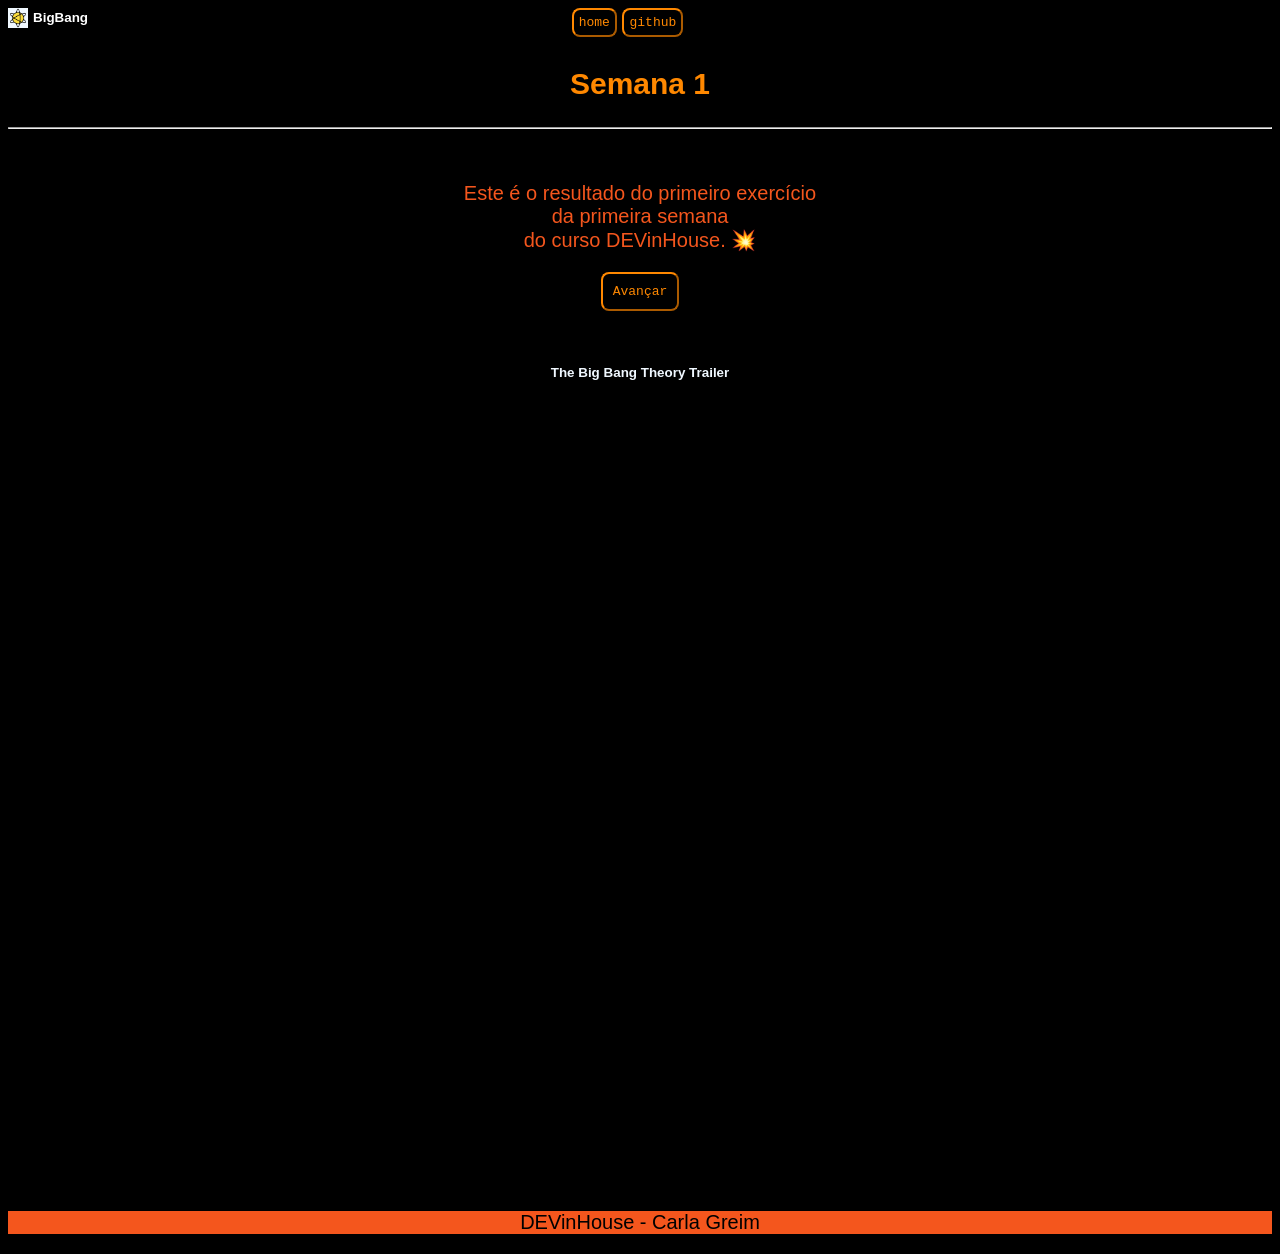
<file: Semana 1/index.html>
<!DOCTYPE html>
<html lang="pt-BR">
  <head>
    <meta charset="UTF-8" />
    <meta http-equiv="X-UA-Compatible" content="IE=edge" />
    <meta name="viewport" content="width=device-width, initial-scale=1.0" />
    <title>DEVinHouse</title>
    <!-- Style -->
    <link rel="stylesheet" href="assets/style.css" />
    <!-- Logo -->
    <link
      rel="shortcut icon"
      href="assets/imagem/favicon.png"
      type="image/x-icon"
    />
  </head>
  <body>
    <header>
      <img class="logo" src="assets/imagem/favicon.png"  alt="logo"/><h6 class="logo1">BigBang</h6>
      
 
      <a href="imagem.html" target="_blank"
        ><button class="button1">home</button></a
      >
      <a href="https://github.com/CarlaGreim" target="_blank"
        ><button class="button2">github</button></a
      >
    </header>
    <h1 class="title">Semana 1</h1>
    <hr />
    <br />
    <p class="conteudo">
      Este é o resultado do primeiro exercício <br />
      da primeira semana <br />
      do curso DEVinHouse. 💥
    </p>
    <a href="imagem.html" target="_blank"
      ><button class="button">Avançar</button></a
    >
    <br />
    <br />
    <h6 class="video">The Big Bang Theory Trailer</h6>
    <iframe
      width="560"
      height="315"
      src="https://www.youtube.com/embed/rCj-Fb1OmXg"
      title="YouTube video player"
      frameborder="0"
      allow="accelerometer; autoplay; clipboard-write; encrypted-media; gyroscope; picture-in-picture"
      allowfullscreen
    ></iframe>
    <div><footer>
      <p class="rodape"></p>DEVinHouse - Carla Greim</p>
    </footer>
  </body></div>
</html>
</file>
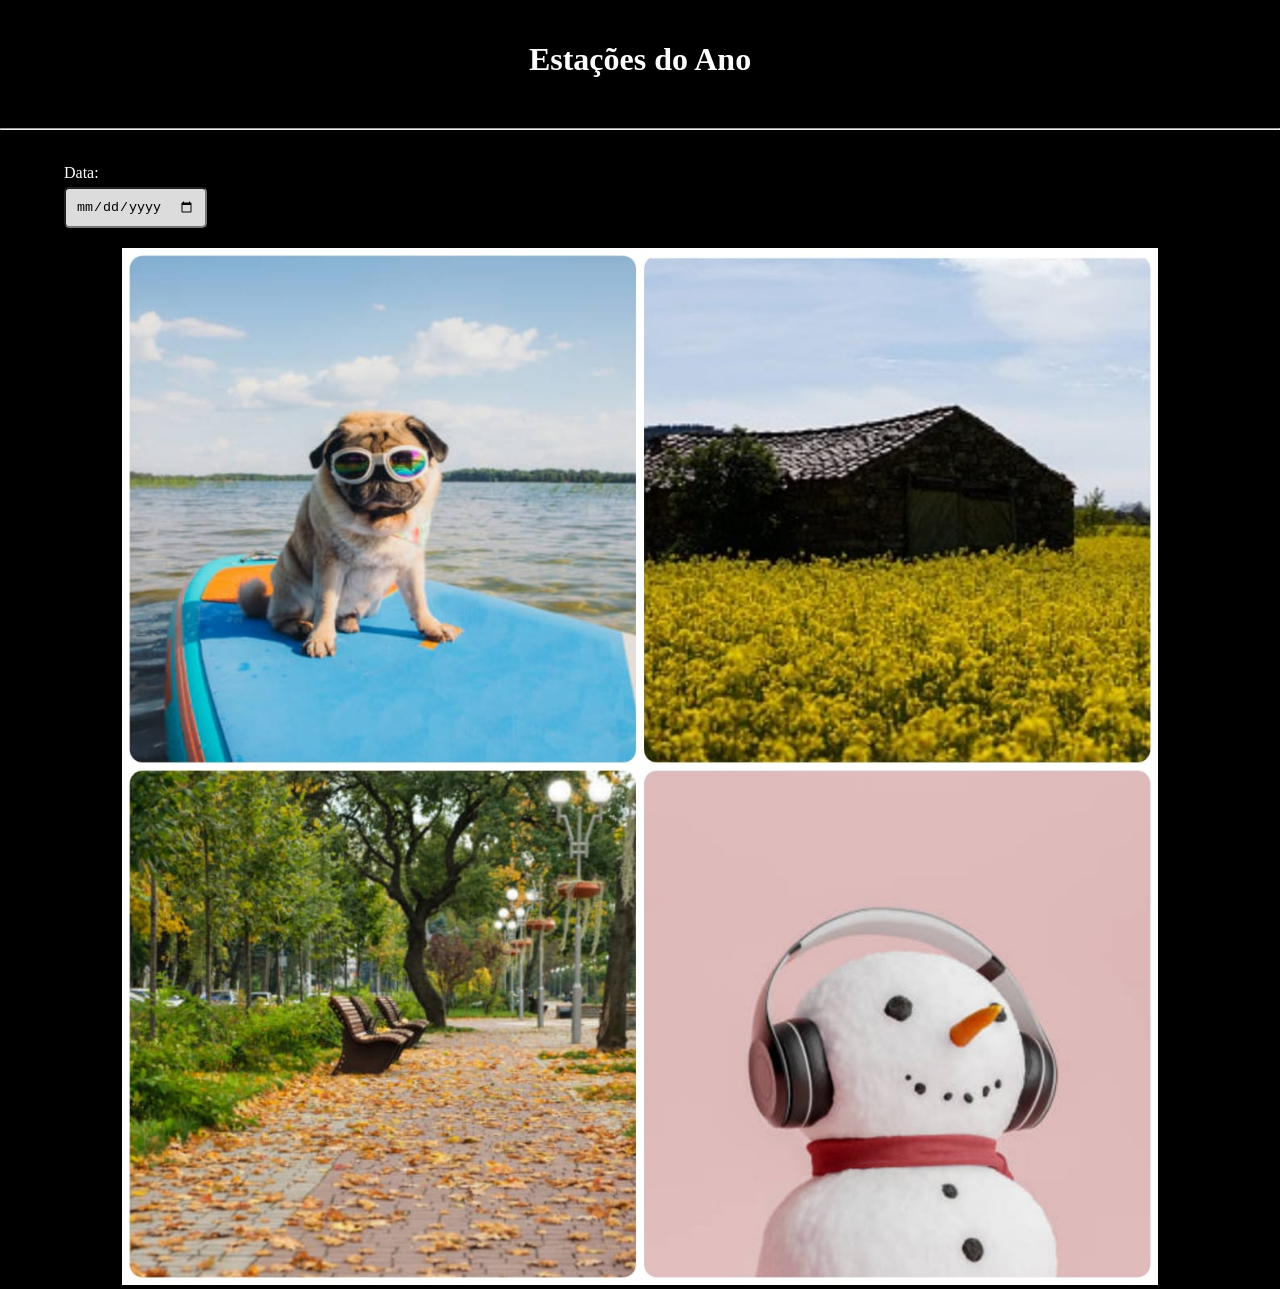
<file: Semana 4/Exercicio 10/index.html>
<!DOCTYPE html>
<html lang="en">
  <head>
    <meta charset="UTF-8" />
    <meta http-equiv="X-UA-Compatible" content="IE=edge" />
    <meta name="viewport" content="width=device-width, initial-scale=1.0" />
    <link rel="stylesheet" href="index.css" />
    <title>Estações do Ano</title>
  </head>
  <body>
    <header>
      <h1>Estações do Ano</h1>
    </header>

    <hr />

    <main>
      <div class="input-group">
        <label for="data">Data:</label>
        <input id="data" type="date" />
      </div>
      <h2 id="estacao"></h2>

      <img id="img" src="./assets/estacoes.jpeg" alt="" />

      <!-- <img src="./assets/primavera.jpg" alt="Estações do Ano" />
      <img src="./assets/inverno.jpg" alt="Estações do Ano" />
      <img src="./assets/outono.jpg" alt="Estações do Ano" />
      <img src="./assets/verao.jpg" alt="Estações do Ano" /> -->
    </main>
  </body>
  <script src="index.js"></script>
</html>
</file>
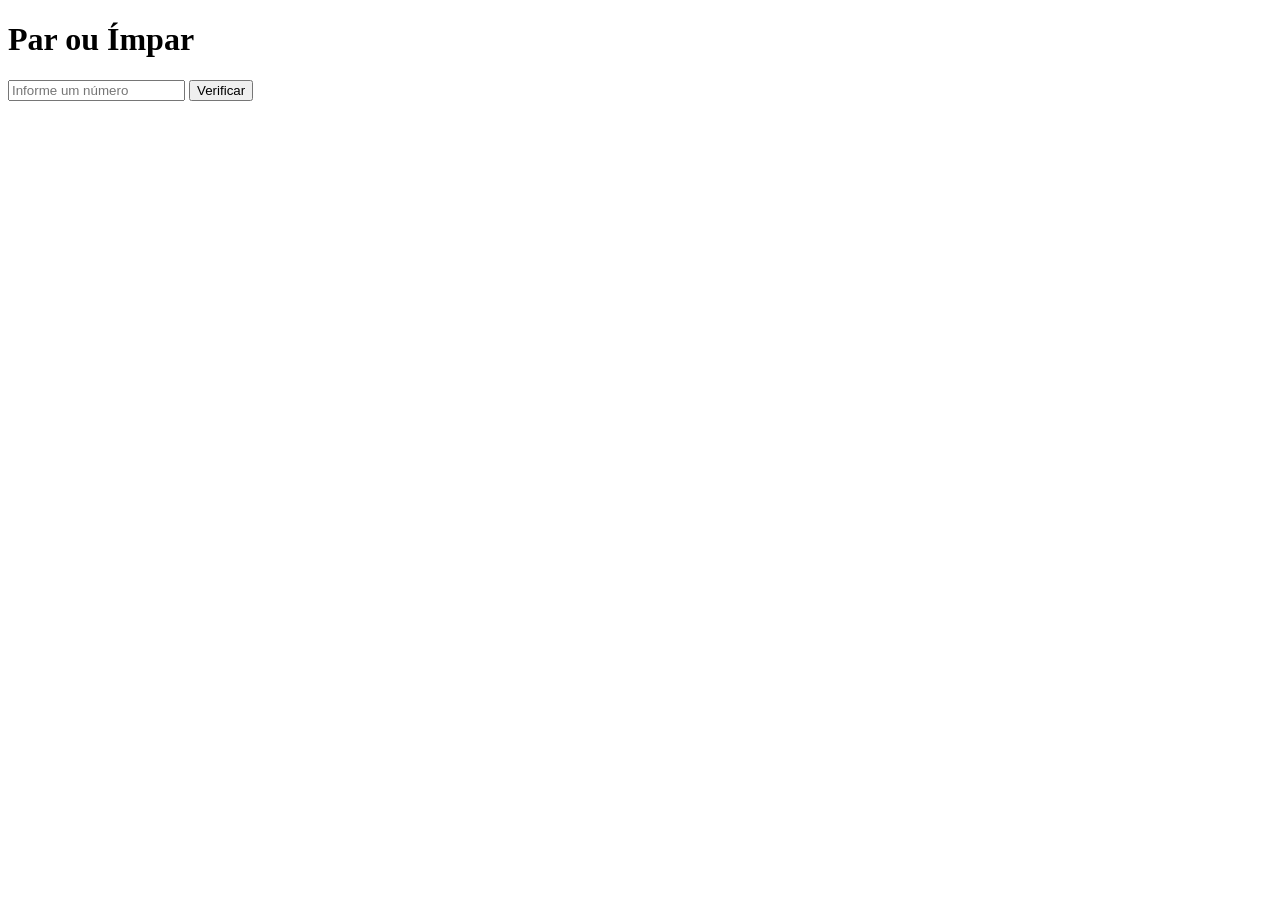
<file: Semana 4/exercicio 8/index.html>
<!DOCTYPE html>
<html lang="en">
  <head>
    <meta charset="UTF-8" />
    <meta http-equiv="X-UA-Compatible" content="IE=edge" />
    <meta name="viewport" content="width=device-width, initial-scale=1.0" />
    <title>Par ou Ímpar</title>
  </head>
  <body>
    <header>
      <h1>Par ou Ímpar</h1>
    </header>

    <main>
      <input placeholder="Informe um número" type="number" />

      <button>Verificar</button>
    </main>
  </body>
  <script src="index.js"></script>
</html>
</file>
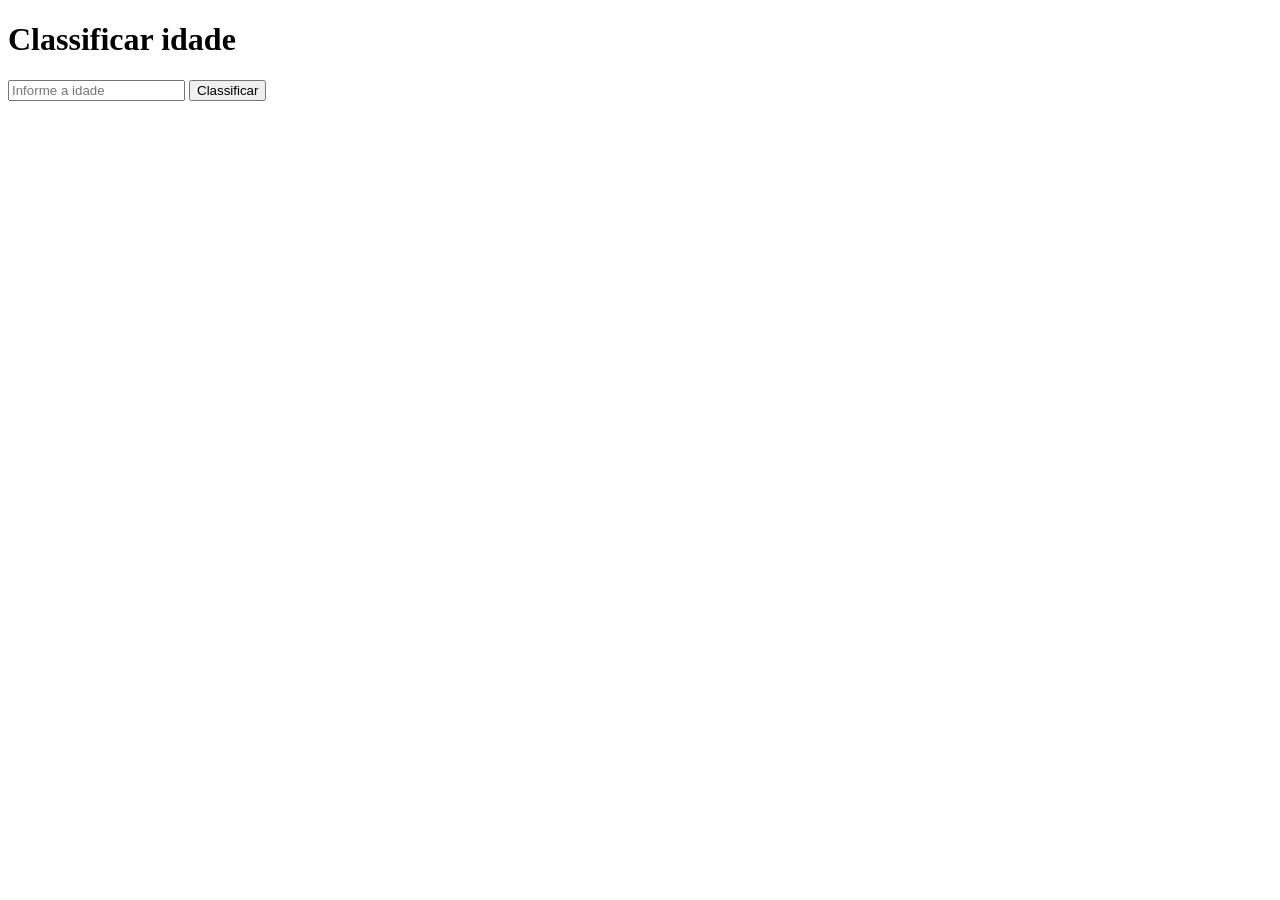
<file: Semana 4/exercicio 9/index.html>
<!DOCTYPE html>
<html lang="en">
  <head>
    <meta charset="UTF-8" />
    <meta http-equiv="X-UA-Compatible" content="IE=edge" />
    <meta name="viewport" content="width=device-width, initial-scale=1.0" />
    <title>Classificar idade</title>
  </head>
  <body>
    <header>
      <h1>Classificar idade</h1>
    </header>

    <main>
      <input placeholder="Informe a idade" type="number" />

      <button>Classificar</button>
    </main>
  </body>
  <script src="index.js"></script>
</html>
</file>
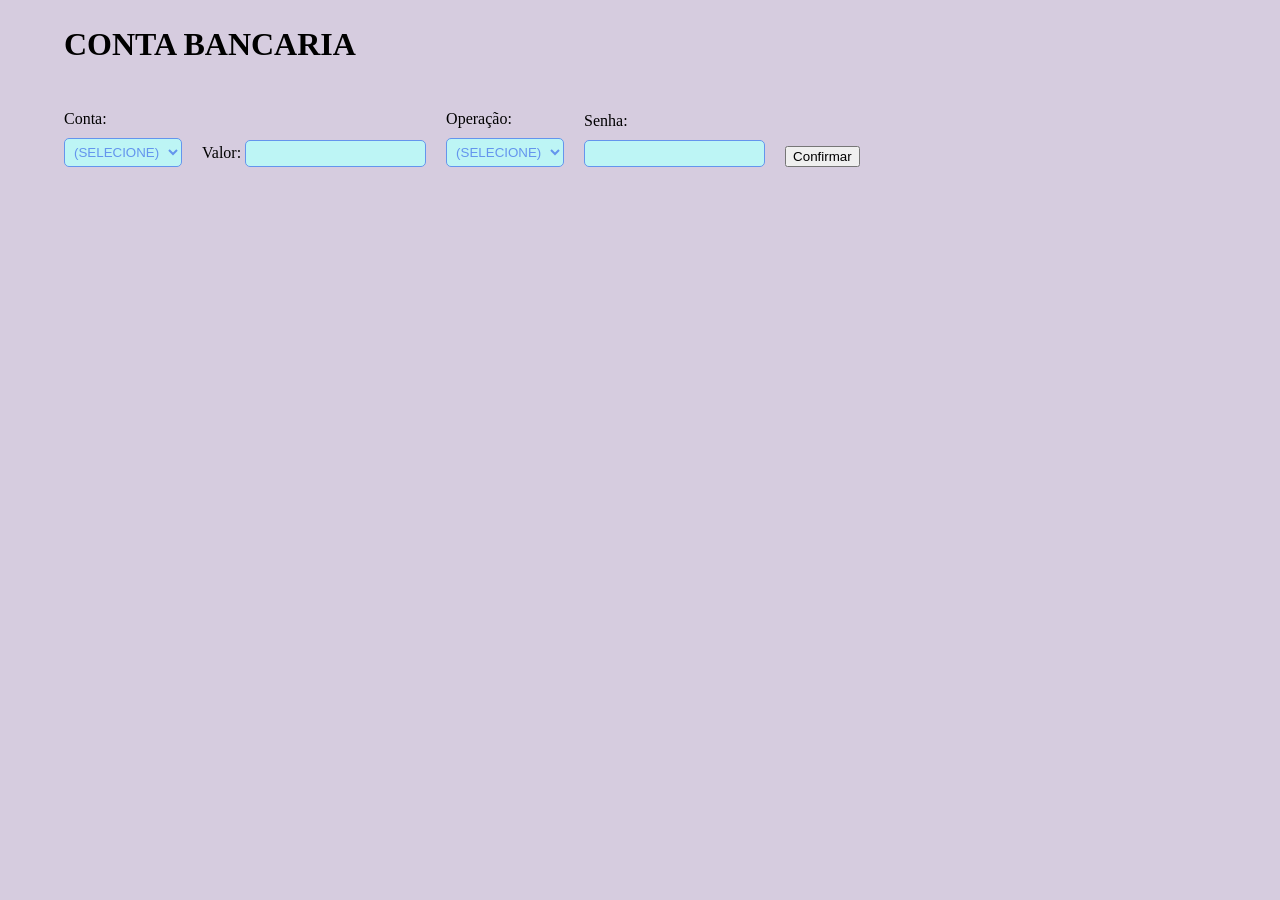
<file: Semana 4/Exercicios 1 ao 7 - conta bancária/index.html>
<!DOCTYPE html>
<html lang="en">
  <head>
    <meta charset="UTF-8" />
    <meta http-equiv="X-UA-Compatible" content="IE=edge" />
    <meta name="viewport" content="width=device-width, initial-scale=1.0" />
    <link rel="stylesheet" href="index.css" />
    <title>Conta bancária - Ex1ao7</title>
  </head>
  <body>
    <header>
      <h1>CONTA BANCARIA</h1>
    </header>
    <main>
      <form id="form">
        <div class="formGroup">
          <!-- <label>Conta:</label> -->
          <label for="conta">Conta:</label>
          <select id="conta" class="field"></select>
        </div>

        <div class="FormGroup">
          <!-- <label>Valor:</label> -->
          <label for="valor">Valor:</label>
          <input id="valor" class="field" type="number" />
        </div>
        <div class="formGroup">
          <!-- <label>Operação:</label> -->
          <label for="operacao">Operação:</label>
          <select id="operacao" class="field">
            <option value="0">(Selecione)</option>
            <option value="1">Sacar</option>
            <option value="2">Depositar</option>
          </select>
        </div>

        <div class="formGroup">
          <label for="senha">Senha:</label>
          <input id="senha" class="field" type="password" />
        </div>

        <button id="confirmar" class="button-confirm">Confirmar</button>
      </form>
      <strong id="mensagem"></strong>
    </main>
  </body>
  <script src="index.js"></script>
</html>
</file>
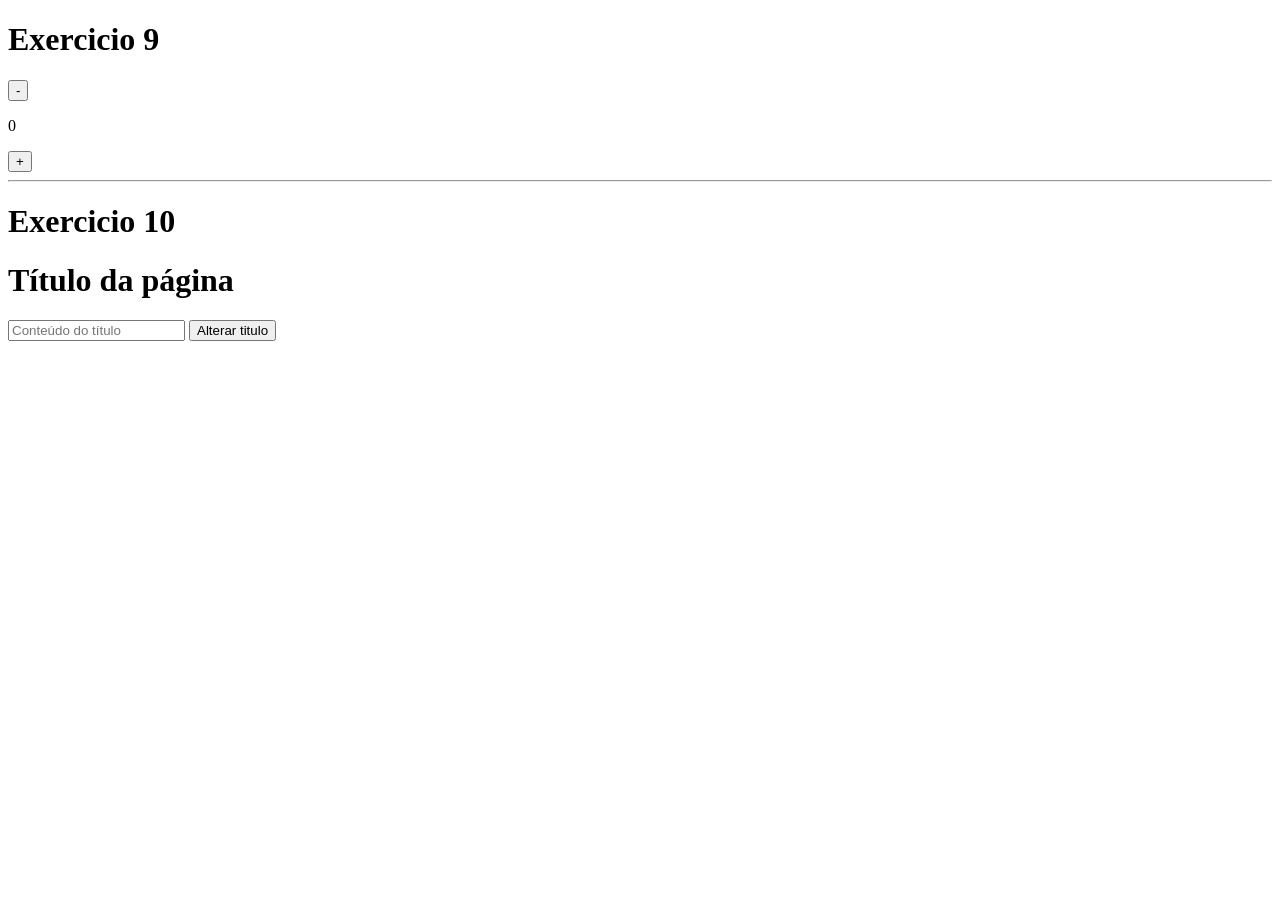
<file: Semana 2/EX09e10.html>
<!DOCTYPE html>
<html lang="pt_BR">
  <head>
    <meta charset="UTF-8" />
    <meta http-equiv="X-UA-Compatible" content="IE=edge" />
    <meta name="viewport" content="width=device-width, initial-scale=1.0" />
    <title>Exercicio 9 e 10</title>
  </head>
  <body>
    <main>
      <h1>Exercicio 9</h1>
      <div class="container">
        <button onclick="decremetar()">-</button>
        <p id="resultado">0</p>
        <button onclick="incrementar()">+</button>
      </div>

      <div>
        <hr />
      </div>

      <h1>Exercicio 10</h1>
      <h1 id="titulo">Título da página</h1>
      <div class="container">
        <input id="inputTitulo" placeholder="Conteúdo do título" />
        <button onclick="alterarTitulo()">Alterar titulo</button>
      </div>
    </main>
    <script src="EX09e10.js"></script>
  </body>
</html>
</file>
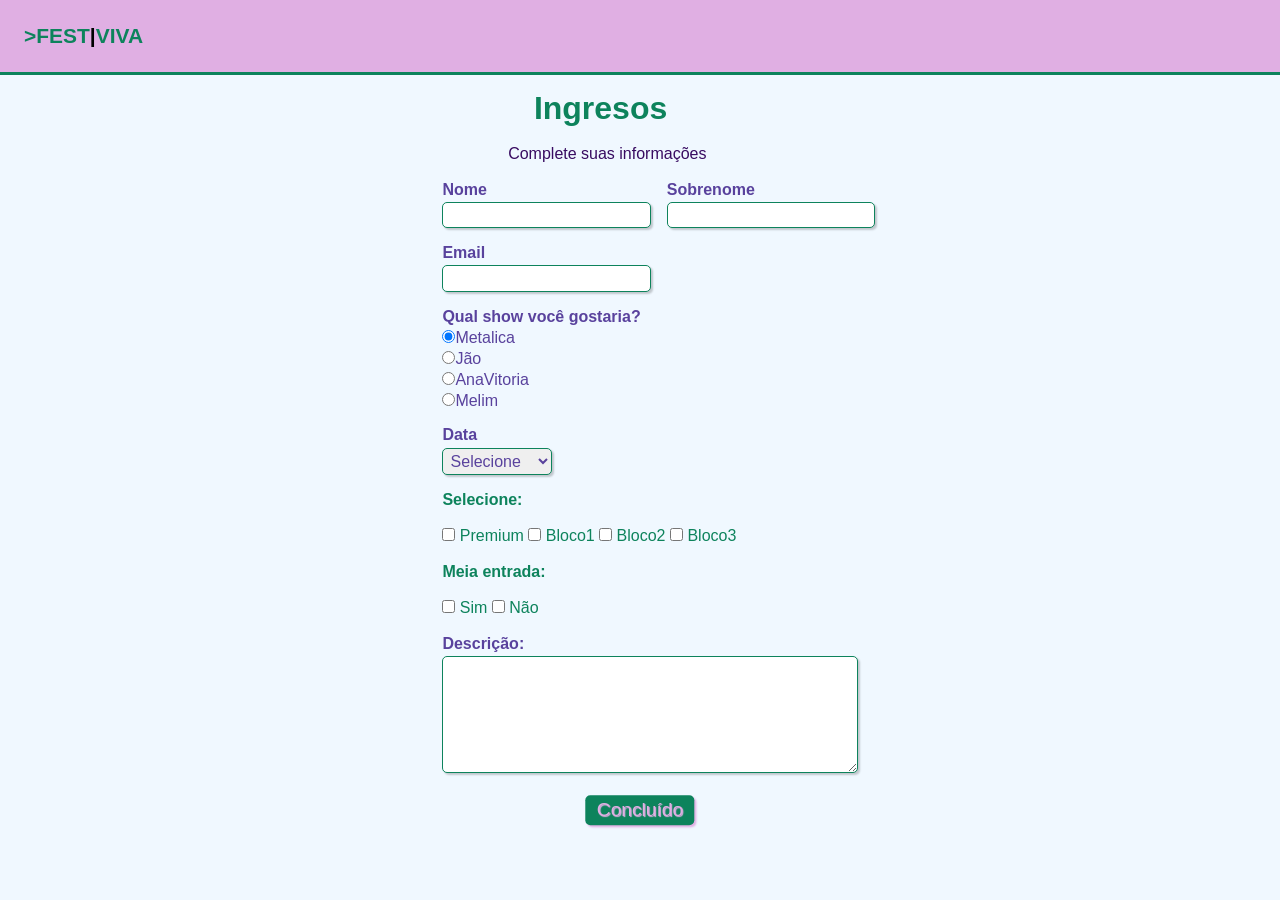
<file: Semana 2/formu.html>
<!DOCTYPE html>
<html lang="pt-br">
  <head>
    <meta charset="UTF-8" />
    <meta http-equiv="X-UA-Compatible" content="IE=edge" />
    <meta name="viewport" content="width=device-width, initial-scale=1.0" />
    <link rel="stylesheet" href="style.css" />
    <link rel="stylesheet" href="formulario.css">
    <title>Formulário</title>
    <!-- LOGO -->
    
    <link rel="shortcut icon" href="assets/fotos/favicon.png" type="image/x-icon">
  </head>
  <body>
    <header>
      <header id="header" class="scroll">
        <nav class="container">
          <a class="logo" href="#">>FEST<span>|</span>VIVA</span></a>

        </nav>
      </header>
    </header>

     <!-- Cabeçalho  -->
     <div>
      <h1 id="titulo">Ingresos</h1>
      <br>
      <p id="subtitulo">Complete suas informações</p>
      <br>
  </div>

  <!-- Início do formulário -->
  <form>

      <fieldset class="grupo">
         
          <div class="campo">
              <label for="nome"><strong>Nome</strong></label>
              <input type="text" name="nome" id="nome" required>
          </div>

          <div class="campo">
              <label for="sobrenome"><strong>Sobrenome</strong></label>
              <input type="text" name="sobrenome" id="sobrenome" required>
          </div>
      </fieldset> 

      <!-- Campo de email com-->
      <div class="campo">
          <label for="email"><strong>Email</strong></label>
          <input type="email" name="email" id="email" required>
      </div>

      
      <div class="campo">
          <label><strong>Qual show você gostaria?</strong></label>
          <label>
              <input type="radio" name="devweb" value="metalica" checked>Metalica
          </label>
          <label>
              <input type="radio" name="devweb" value="Jão">Jão
          </label>
          <label>
              <input type="radio" name="devweb" value="AnaVitoria">AnaVitoria
          </label>
          <label>
            <input type="radio" name="devweb" value="Melim">Melim
        </label>
      </div>

      <!-- ====== DATA DO EVENTO ====== -->
      <div class="campo">
          <label for="senioridade"><strong>Data</strong></label>
          <select id="senioridade" required>
            <option selected disabled value="">Selecione</option>
            <option>07/05/2022</option>
            <option>08/05/2022</option>
            <option>09/05/2022</option>
          </select>
      </div>

      <fieldset class="grupo">
          <div id="check">
              <label><strong>Selecione:</strong></label><br><br>
              <input type="checkbox" id="tecnologia1" name="tecnologia1" value="HTML">
              <label for="tecnologia1"> Premium</label>
              <input type="checkbox" id="tecnologia2" name="tecnologia2" value="CSS">
              <label for="tecnologia2"> Bloco1</label>
              <input type="checkbox" id="tecnologia3" name="tecnologia3" value="JavaScript">
              <label for="tecnologia3"> Bloco2</label>
              <input type="checkbox" id="tecnologia4" name="tecnologia4" value="PHP">
              <label for="tecnologia4"> Bloco3</label>
              <br><br>
             
          </div>
      </fieldset>

      <!-- Caixa de texto -->
      <div>
        <label><strong>Meia entrada:</strong></label><br><br>
            <input type="checkbox" id="tecnologia1" name="tecnologia1" value="HTML">
            <label for="tecnologia1"> Sim</label>
            <input type="checkbox" id="tecnologia2" name="tecnologia2" value="CSS">
            <label for="tecnologia2"> Não</label>


      </div>
      <div class="campo">
          <br>
          <label for="experiencia"><strong>Descrição: </strong></label>
          <textarea rows="6" style="width: 26em" id="experiencia" name="experiencia"></textarea>
      </div> 

      <!-- Botão para enviar o formulário -->
      <button class="botao" type="submit" onsubmit="">Concluído</button>            

  </form>
 
  <script src="script.js"></script>
  </body>

</html>
</file>
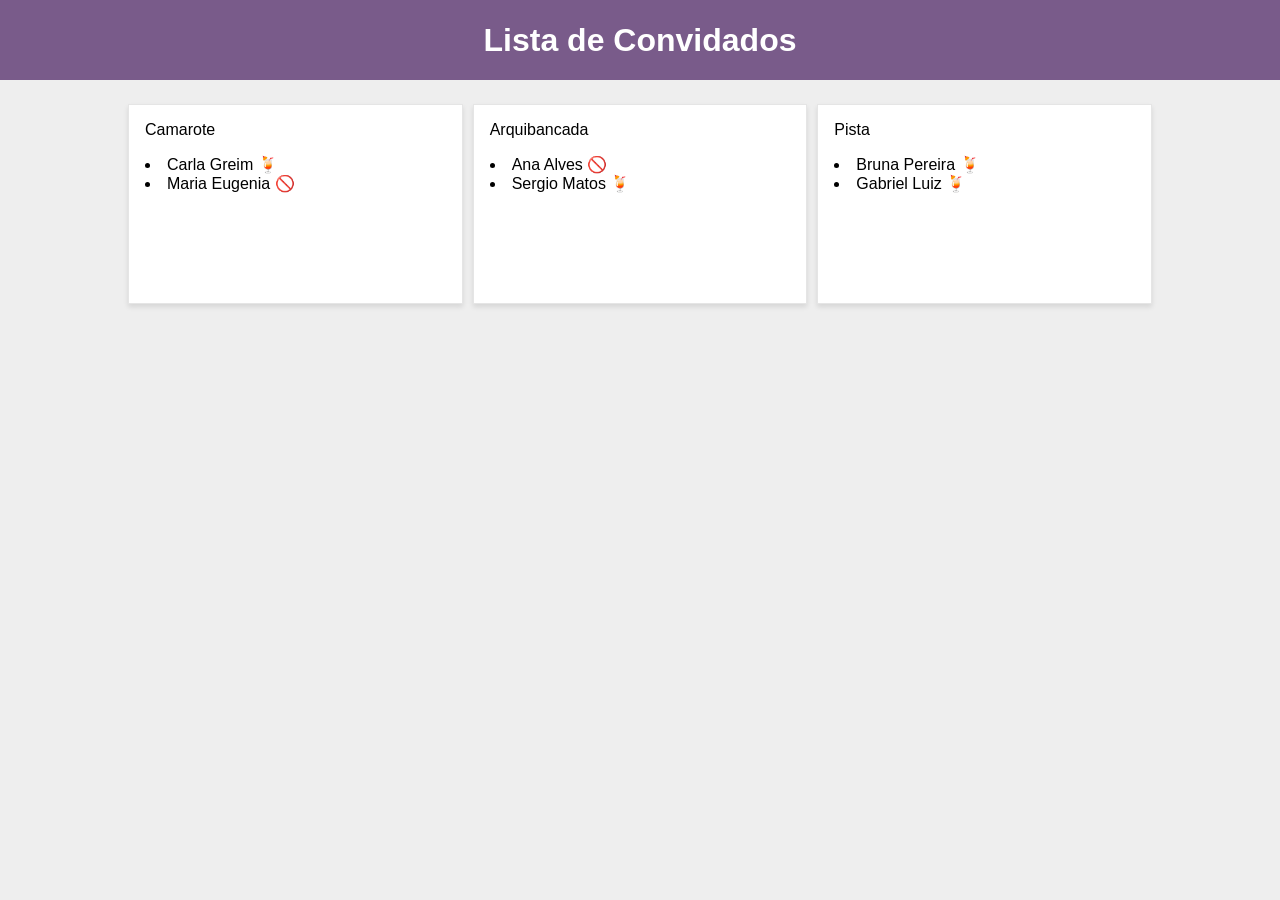
<file: Semana 3/index4ao10.html>
<!DOCTYPE html>
<html lang="pt-br">
  <head>
    <meta charset="UTF-8" />
    <meta http-equiv="X-UA-Compatible" content="IE=edge" />
    <meta name="viewport" content="width=device-width, initial-scale=1.0" />
    <title>Lista de Convidados (Ex: 4 ao 10)</title>
    <link rel="stylesheet" href="style.css" />
  </head>

  <body>
    <header class="header">
      <h1>Lista de Convidados</h1>
    </header>

    <main class="content">
      <div class="card">
        <h2>Camarote</h2>
        <ul class="listaConvidados" id="listaCamarote"></ul>
      </div>
      <div class="card">
        <h2>Arquibancada</h2>
        <ul class="listaConvidados" id="listaArquibancada"></ul>
      </div>
      <div class="card">
        <h2>Pista</h2>
        <ul class="listaConvidados" id="listaPista"></ul>
      </div>
    </main>

    <script src="4ao10.js"></script>
  </body>
</html>
</file>
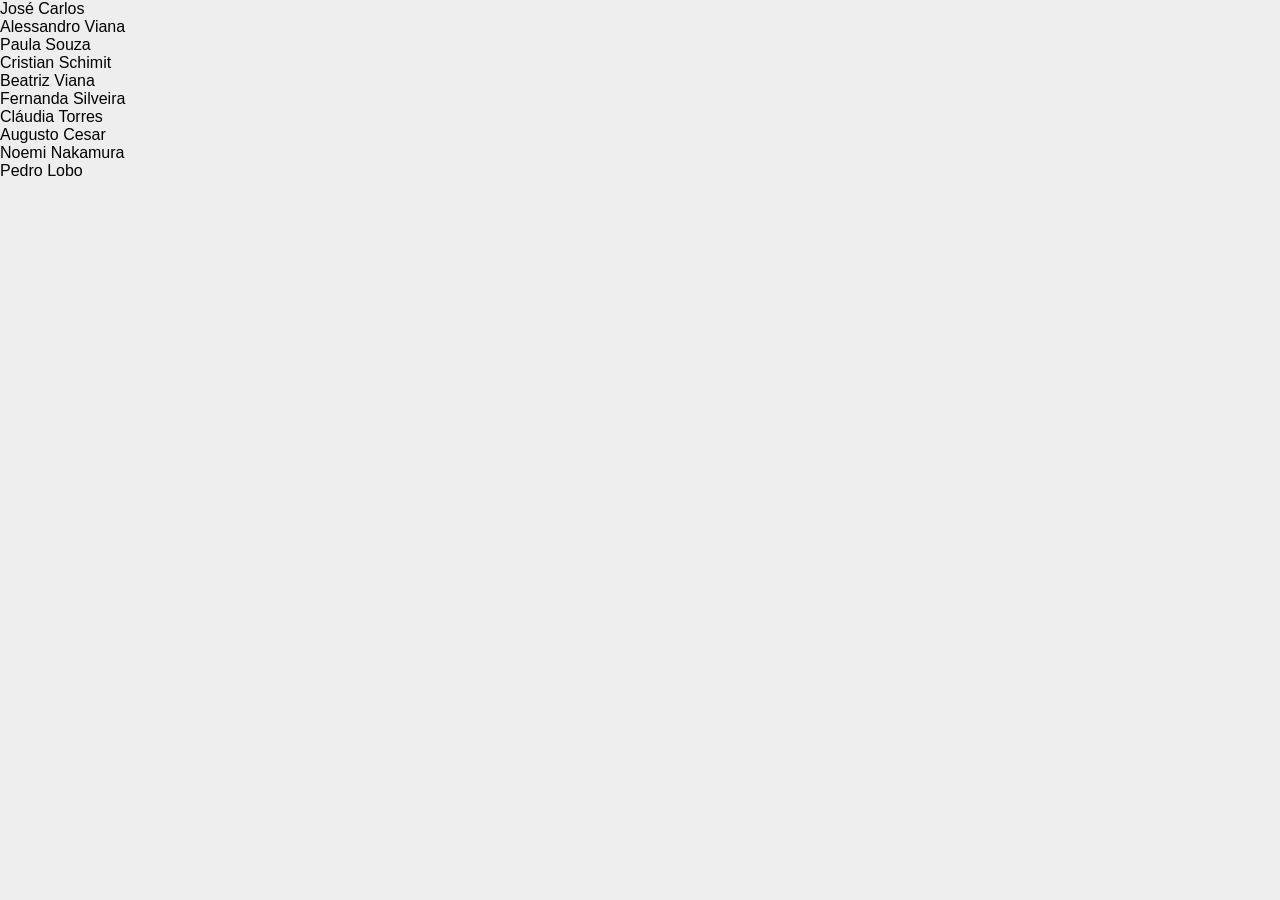
<file: Semana 3/indexEx2.html>
<!DOCTYPE html>
<html lang="pt-BR">
  <head>
    <meta charset="UTF-8" />
    <meta http-equiv="X-UA-Compatible" content="IE=edge" />
    <meta name="viewport" content="width=device-width, initial-scale=1.0" />
    <title>Exercicio 2 /S3</title>
  </head>
  <link rel="stylesheet" href="style.css" />
  <body>
    <ul id="lista-Convidados"></ul>
  </body>
  <script src="scriptEx2.js"></script>
</html>
</file>
<file: Semana 1/assets/style.css>
body {
  background-color: rgb(0, 0, 0);
  font-size: 20px;
  font-family: Verdana, Geneva, Tahoma, sans-serif;
  text-align: center;
}
.title {
  text-align: center;
  border-radius: 10px;
  color: rgb(255, 136, 0);
  font-size: 30px;
  display: block;
  background-image: url(https://media.istockphoto.com/photos/exploding-flame-picture-id1301865724?b=1&k=20&m=1301865724&s=170667a&w=0&h=0Bdx_jBlAyqB_yGKWJjBBe9qrH8EizjtgdURO_rbP8o=);
  background-size: cover; 
  padding: 20px 30px 20px 30px ;
  height: 30px;
  margin: 10px;
  background-position: 50%;


}
.conteudo {
  color: rgb(244, 86, 29);
}
.button {
  border-radius: 0.8px;
  border-radius: 0.5rem;
  color: rgb(255, 136, 0);
  background-color: black;
  padding: 10px;
  border-color: rgb(255, 136, 0);
  font-family: monospace;
  font-size: 13px;  
}
.video {
  color: aliceblue;
}
.imagem {
  width: 300px;
  height: 300px;
  margin-left: 0;
  display: flex;
}
.logo {
  display: block; 
  margin: 0px;
  height: 20px;
  background-color: aliceblue; 
  position: fixed;
}
/* .menu1 {
  background-color: rgb(157, 110, 47);
  color: rgb(56, 140, 214);
  padding: 5px 5px 5px 5px ;
  margin: 5px;
  height: 5px; 
}*/

.rodape {
  background-color:rgb(244, 86, 29);
  display: block;
  text-align: center;
}

footer {
  background-color: rgb(244, 86, 29);
  margin: 0;
  padding: 0 0 0 0;
  display: inline-block;
  margin-block-start: 30rem;
  display: block;
  
}
 .button1 {
  border-radius: 0.5rem;
  color: rgb(255, 136, 0);
  background-color: black;
  padding: 5px;
  border-color: rgb(255, 136, 0);
  font-family: monospace;
  font-size: 13px;
 
}
.button2 {
  border-radius: 0.5rem;
  color: rgb(255, 136, 0);
  background-color: black;
  padding: 5px;
  border-color: rgb(255, 136, 0);
  font-family: monospace;
  font-size: 13px;
  margin-right: 25px;
}

.logo1 {
  color:white;
  text-align:left;
  margin-left: 25px;
  position: fixed;
  margin-top: 2px;

}
</file>
<file: Semana 4/Exercicio 10/index.css>
body {
  box-sizing: border-box;
  margin: 0;
  padding: 0;
  background-color: black;
  color: white;
  min-height: 100vh;
}

header {
  display: flex;
  justify-content: center;
  padding: 20px;
  height: 80px;
}

main {
  margin: 0;
  padding: 0;
  padding: 2% 5% 0;
  min-height: calc(100vh - 140px);
}

.input-group {
  display: flex;
  flex-direction: column;
  gap: 5px;
  align-items: flex-start;
}

input {
  padding: 10px;
  border-radius: 5px;
  background-color: rgb(221, 220, 220);
}

img {
  width: 90%;
  height: auto;
  object-fit: cover;
  align-items: center;
  margin-left: 5%;

}

h2 {
  text-align: center;
}
</file>
<file: Semana 4/Exercicios 1 ao 7 - conta bancária/index.css>
body {
  margin: 0;
  padding: 0;
  background-color: rgb(214, 204, 223);
  box-sizing: border-box;
  color: black;
}
header {
  margin-left: 5%;
  margin-top: 2%;
}

main{
  padding: 2% 5%;
}

form {
  display: flex;
  align-items: flex-end;
  gap: 20px;
  margin-bottom: 10px;
}
.formGroup {
  display: flex;
  flex-direction: column;
  gap: 10px;
}

.field {
  padding: 5px;
  cursor: pointer;
  background-color: rgb(189, 245, 245);
  border: 1px solid;
  border-radius: 5px;
  color: cornflowerblue;
  text-transform: uppercase;
}

.button-confirm:hover {
  background-color: burlywood;
  border: 1px solid darkgreen;
}

.error {
  color: red;
  font-size: 20px;
}

.success {
  color: green;
}
</file>
<file: Semana 2/style.css>
/*====== RESET =========*/
* {
  margin: 0;
  padding: 0;
  box-sizing: border-box;  
}
ul {
  list-style: none;
}
a {
  text-decoration: none;
}
 ima { 
  width: 300px;
  height: 300px;
} 


/**** BASE ******** */
html {
  scroll-behavior: smooth;
}
body {
  font: 400 1rem 'DM Sans', sans-serif;
  background: white;
  /* -webkit-font-smoothing: antialiased; */
  align-items: center;
}

 .title {
  font: 700 1.875rem 'Poppins', sans-serif;
  color:rgb(13, 131, 92);
  /* -webkit-font-smoothing: auto; */
}
.button {
  background-color: rgb(224, 175, 227);
  color: rgb(13, 131, 92);
  height: 3.5rem;
  display: inline-flex;
  align-items: center;
  padding: 0 2rem;
  border-radius: 0.25rem;
  font: 500 1rem 'DM Sans', sans-serif;
  transition: background 0.3s;

}
/* .button:hover { 
  background: var(--base-color-alt);
}*/
/*.divider-1 {
  height: 1px;
  background: linear-gradient(
    270deg,
    hsla(var(--hue), 36%, 57%, 1),
    hsla(var(--hue), 65%, 88%, 0.34)
  );
}
.divider-2 {
  height: 50px;
  background: linear-gradient(
    270deg,
    hsla(var(--hue), 65%, 88%, 0.34),
    hsla(var(--hue), 36%, 57%, 1)
  ); 
}*/
/*====  LAYOUT ============================ */

.container {
  margin-left: 1.5rem;
  margin-right: 1.5rem;
}
.grid {
  display: grid;
  gap: 2rem;
}

.section {
  padding: 5rem 0;
}
.section .title {
  margin-bottom: 1rem;
}

.section header {
  margin-bottom: 4rem;

}
.section header strong {
  color:rgb(13, 131, 92);
}
#header {
  border-bottom: 1px solid rgb(13, 131, 92);
  margin-bottom: 2rem;
  display: flex;
  /* header: 4.5rem; */
  position: fixed;
  top: 0;
  left: 0;
  z-index: 100;
  background-color: rgb(224, 175, 227);
  width: 100%;
}

#header.scroll {
  box-shadow: 0px 0px 0px 2px rgb(13, 131, 92) ;
}

main{
  margin-top: 2.5rem;
}


/*====  LOGO ============================ */

.logo {
  font: 700 1.31rem 'poppins', sans-serif;
  color: rgb(13, 131, 92)
}
.logo span {
  color: black;
}

.logo-alt span {
  color: rgb(13, 131, 92);

}

/***** NAVIGATION ****** */
nav {
  height: 4.5rem;
  display: flex;
  align-items: center;
  justify-content: space-between;
  width: 100%;
  
}

nav ul li {
  text-align: center;
}

nav ul li a {
  transition: color 0.2s;
  position: relative;
}

nav ul li a:hover {
  color: rgb(13, 131, 92);
}

nav ul li a::after {
  content: '';
  width: 0%;
  height: 2px;
  background:rgb(13, 131, 92);
  position: absolute;
  left: 0;
  bottom: -1.5rem;
  transition: width 0.2s;
}

nav ul li a:hover::after {
  width: 100%;
}

nav .menu {
  opacity: 0;
  visibility: hidden;
  top: -20rem;
  transition: 0.2s;
}

nav .menu ul {
  display: none;
  
}

/* Mostrar menu */
nav.show .menu {
  opacity: 1;
  visibility: visible;
  color:rgb(13, 131, 92) ;
  background: rgb(224, 175, 227);
  height: 50vh;
  width: 30vw;
  position: fixed;
  top: 0;
  left: 0;
  display: grid;
  place-content: center;
  margin-left: 930px;
 
}

nav.show .menu ul {
  display: grid;
}

nav.show ul.grid {
  gap: 4rem;
}

/* toggle menu */
.toggle {
  color: rgb(13, 131, 92);
  font-size: 1.5rem;
  cursor: pointer;

}

nav .icon-close {
  visibility: hidden;
  opacity: 0;
  position: absolute;
  top: -1.5rem;
  right: 1.5rem;
  transition: 0.2s;
}

nav.show div.icon-close {
  visibility: visible;
  opacity: 1;
  top: 1.5rem;
}

/*====  HOME ============================ */
.image {
  align-items: center;
}
#home {
  overflow: hidden;
}

#home .container {
  align-items: center;
}

#home .image {
  position: relative;
}

#home .image::before {
  content: '';
  height: 400px;
  width: 550px;
  background: rgb(13, 131, 92);
  position: absolute;
   top: -15.8%;
  /*left: 16.7%; */
  z-index: 0;
  /* align-items: center; */
  margin-top: 25px;
  margin-left: 400px;
}

#home .image img {
  position: relative;
  right: 2.93rem;
  height: 400px;
  width: 500px;
  margin-left: 400px;
 
}

#home .image img,
#home .image::before {
  border-radius: 0.25rem;
  /* align-items: center; */
}

#home .text {
  margin-left: 1.5rem;
  margin-right: 1.5rem;
  text-align: center;
}

#home .text h1 {
  margin-bottom: 1rem;
}

#home .text p {
  margin-bottom: 2rem;
}

/*====  ABOUT ============================ */
#about {
  background: white;
  margin-left: 0px;

}
#about .flex-container {
  flex-direction: row; 
  align-items: center;
}

#about .container {
  margin: 0; 
  margin-left: 0px;
  flex-direction: row; 
  align-items: center;
}

#about .image {
  position: relative;
  margin-left: 0px;
  flex-direction: row; 
  align-items: center;
}

#about .image::before {
  content: '';
  height: 400px;
  width: 100%;
  background: rgb(13, 131, 92);
  position: absolute;
  top: -8.3%;
  margin-left: 0px;
  display: block;
  flex-direction: row; 
  align-items: center;

}

#about .image img {
  position: relative;
  margin-left: 10px;
  height: 350px;
  width: 429px;
  flex-shrink: 1;
  flex-direction: row; 
  align-items: center;
  
}

/* #about .image img,
#about .image::before {
  border-radius: 0.25rem;
} */

#about .text {
   margin-left: 1.5rem;
  margin-right: 1.5rem; 

}

/*====  mais eventos ============================ */
.cards {
  gap: 1.5rem;
  display: flex;
  flex-direction:row; 
  justify-content: flex-start;
  align-items: stretch;


}
.flex-container {
  flex-grow: 20px;
  width: 100%;
  border: 3px solid rgb(13, 131, 92);
  /* flex-direction: row; 
  justify-content: space-around;
  flex: 1; */

}

.card {
  padding: 3.625rem 2rem;
  box-shadow: 0px 0px 12px rgb(13, 131, 92);
  border-bottom: 0.25rem solid rgb(224, 175, 227);
  border-radius: 0.25rem 0.25rem 0 0;
  text-align: center;
  width: 33%;
  width: 30;
  flex-grow: 20px;

}

.card img {
  display: flex; 
  margin-bottom: 2.5rem; 
  font-size: 5rem;
  color: rgb(13, 131, 92);
  width: 350px;
  height: 200px;
}

.card .title {
  font-size: 1.5rem;
  margin-bottom: 0.75rem;
  
}
/*====  Mais Informaçoes ============================ */
.title {
  margin-left: 20px;
}
form {
  margin-left: 20px;
  color:rgb(13, 131, 92);
}

/*====  CONTACT ============================ */
#contact  {
  gap: 3rem;
  margin-left: 1.5rem;
  
}
#contact .title {
  margin-left: 0rem; 
}
#contact .text p {
  margin-bottom: 2rem;
  /* margin-left: 1.5rem; */
}
#contact .button i,
#contact ul li i {
  /* font-size: 1.5rem; */
  margin-right: 0.6rem;

  
}
#contact ul {
  gap: 1rem;
}
#contact ul li {
  display: flex;
  align-items: center;
}
#contact ul li i {
  color: rgb(13, 131, 92);
  /* margin-left: 10px; */
  
}

/*====  FOOTER ============================ */
footer {
  background:rgb(224, 175, 227);
}

footer .logo {
  display: inline-block;
  margin-bottom: 1.5rem;
}
.logo span {
  color: black;
}
footer .brand p {
  color: rgb(13, 131, 92);;
  margin-bottom: 0.75rem;
}

footer i {
  font-size: 1.5rem;
  color: rgb(13, 131, 92);;
}

footer .social {
  margin-right: 2rem;
}
</file>
<file: Semana 2/formulario.css>
/* Todos os elementos da página */
* {
  margin: 0;
  padding: 0;
}

/* Elementos com o ID "titulo" */
#titulo {
  font-family: sans-serif;
  color: rgb(13, 131, 92);
  margin-left: 13%;
  
} 

/* Elementos com o ID "subtitulo" */
#subtitulo {
  font-family: sans-serif;
  color: #380B61;
  margin-left: 10%;
} 

#check{
  display: inline-block;
}

/* Elementos de tag <fieldset>*/
fieldset {
  border: 0;
}

/* Elemento de tag <body> */
body{
  background-color: #F0F8FF;
  font-family: sans-serif;
  font-size: 1em;
  color: #59429d;
  margin-left: 33%;
  margin-top: 7%;
  justify-content: center;
  
}

/* Elementos de tags <body>, <input>, <Select>, <textarea> e <button> */
input, select, textarea, button {
  font-family: sans-serif;
  font-size: 1em;
  color: #59429d;
  border-radius: 5px;
}

/* Elementos de classe "grupo" nos estados das pseudoclasses "before" e "after" */
.grupo:before, .grupo:after {
  display: table;
}

/* Elementos de classe "grupo" no estado da pseudoclasse "after" */
.grupo:after {
  clear: both;
}

/* Elementos de classe "campo" */
.campo {
  margin-bottom: 1em;
}

/* Elementos de classe "campo" de tag <label> */
.campo label {
  margin-bottom: 0.2em;
  color: #59429d;
  display: block;
}

/* Elementos de classe "campo" ou "grupo" de tag <fieldset> */
fieldset.grupo .campo {
  float:  left;
  margin-right: 1em;
}

/* Elementos de classe "campo" das tags <input> com atributo text e email, da tag <select> e da tag <textarea>*/
.campo input[type="text"], .campo input[type="email"], .campo select, .campo textarea {
  padding: 0.2em;
  border: 1px solid rgb(13, 131, 92);
  box-shadow: 2px 2px 2px rgba(0,0,0,0.2);
  display: block;
}

/* Elementos de classe "campo" de tag <select> e <option>*/
.campo select option {
  padding-right: 1em;
}

/* Elemento de classe "campo" com tag <input>, <select> e <textarea> tocas com estado da pseudoclasse "focus"*/
.campo input:focus, .campo select:focus, .campo textarea:focus {
  background: #E0E0F8;
}

/* Elemento de classe "botao" */
.botao {
  font-size: 1.2em;
  background: rgb(13, 131, 92);
  border: 0;
  margin-bottom: 1em;
  color: rgb(224, 175, 227);
  padding: 0.2em 0.6em;
  box-shadow: 2px 2px 2px rgb(224, 175, 227);
  text-shadow: 1px 1px 1px rgb(224, 175, 227);
  position: absolute;
  top: 90%;
  left: 50%;
  margin-right: -50%;
  transform: translate(-50%, -50%)
}

/* Elemento de classe "botao" com o estado da pseudoclasse "hover" */
.botao:hover {
  background:rgb(13, 131, 92);
  box-shadow: inset 2px 2px 2px rgb(224, 175, 227);
  text-shadow: none;
}

/* Elementos de classe botão e de tag <select> */
.botao, select{
  cursor: pointer;
}
</file>
<file: Semana 3/style.css>
* {
  margin: 0;
  padding: 0;
  box-sizing: border-box;
}

h1,
h2,
h3,
h4,
h5,
h6,
body {
  font-size: 16px;
  font-family: Arial, Helvetica, sans-serif;
  font-weight: 300;
}

/* FIM DO RESET */

body {
  background-color: #eee;
}

.header {
  width: 100%;
  height: 80px;
  margin-bottom: 1.5em;

  background-color: #795b8a;

  display: flex;
  align-items: center;
  justify-content: center;
}

.header h1 {
  font-size: 1.5rem;
  color: white;
}

.content {
  display: flex;
  flex-direction: column;
  justify-content: space-between;
  gap: 10px;
  margin: 0 1em;
}

@media screen and (min-width: 720px) {
  .header h1 {
    font-size: 2rem;
    font-weight: 700;
  }

  .content {
    max-width: 80%;
    margin: 0 auto;
    flex-direction: row;
  }
}

.card {
  background-color: white;
  width: 100%;
  height: 200px;
  padding: 1em;
  border: 1px solid rgba(0, 0, 0, 0.1);
  box-shadow: 0 3px 5px rgba(0, 0, 0, 0.1);
}

.card h2 {
  font-size: 1rem;
  /* text-transform: uppercase; */
  margin-bottom: 1em;
}

.card ul {
  list-style: disc inside;
}
</file>
